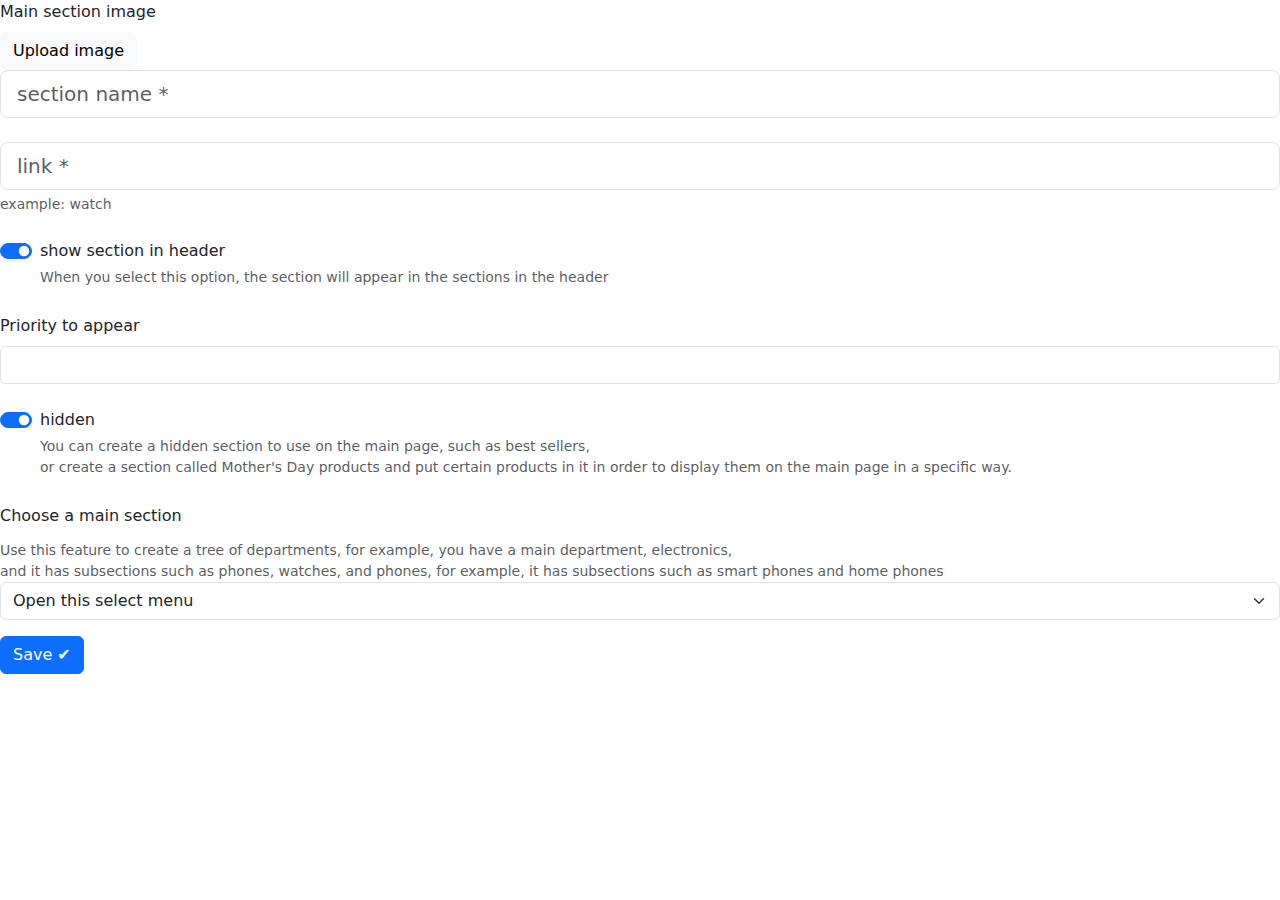
<file: views/admin/pages/category/create category.html>
<html>

<head>
    <title>create new category</title>
    <link rel="stylesheet" href="../../../../assets/css/bootstrap.min.css" </head>

<body>
    <div class="mb-3">
        <!--image-->
        <label for="formFile" class="form-label">Main section image</label>
        <br>
        <button type="button" class="btn btn-light">Upload image</button>
        <br>
        <!--inputs-->
        <input class="form-control form-control-lg" type="text" placeholder="section name *"
            aria-label=".form-control-lg example">
        <br>
        <input class="form-control form-control-lg" id="linkblock" type="text" placeholder="link *"
            aria-label=".form-control-lg example">
        <div id="linkblock" class="form-text">
            example: watch
        </div>
        <br>
        <!--appear in header checkbox-->
        <div class="form-check form-switch">
            <input class="form-check-input" type="checkbox" role="switch" id="flexSwitchCheckChecked" checked>
            <label class="form-check-label" for="flexSwitchCheckChecked">show section in header</label>
            <div class="form-text">
                When you select this option, the section will appear in the sections in the header
            </div>
        </div>
        <br>
        <!--priority to appear-->
        <label for="formFile" class="form-label">Priority to appear</label>
            <input class="form-control" type="number" aria-label="default input example">
        <!--hide checkbox-->
        <br>
        <div class="form-check form-switch">
            <input class="form-check-input" type="checkbox" role="switch" id="flexSwitchCheckChecked" checked>
            <label class="form-check-label" for="flexSwitchCheckChecked">hidden</label>
            <div class="form-text">
                You can create a hidden section to use on the main page, such as best sellers,<br>
                 or create a section called Mother's Day products and put certain products in it in order to display them on the main page in a specific way.
            </div>
        </div>
        <br>

        <!--main section-->
        <div>
            <label for="formFile" class="form-label">Choose a main section</label>
            <div class="form-text">
                Use this feature to create a tree of departments, for example, you have a main department, electronics,<br> and it has subsections such as phones, watches, and phones, for example, it has subsections such as smart phones and home phones
            </div>
            <select class="form-select" aria-label="Default select example">
                <option selected>Open this select menu</option>
                <option value="1">One</option>
                <option value="2">Two</option>
                <option value="3">Three</option>
              </select>
        </div>

    </div>


    <script src="../../../../assets/js/bootstrap.min.js"></script>
</body>

<footer>
    <button type="button" class="btn btn-primary">Save ✔</button>
</footer>

</html>
</file>
